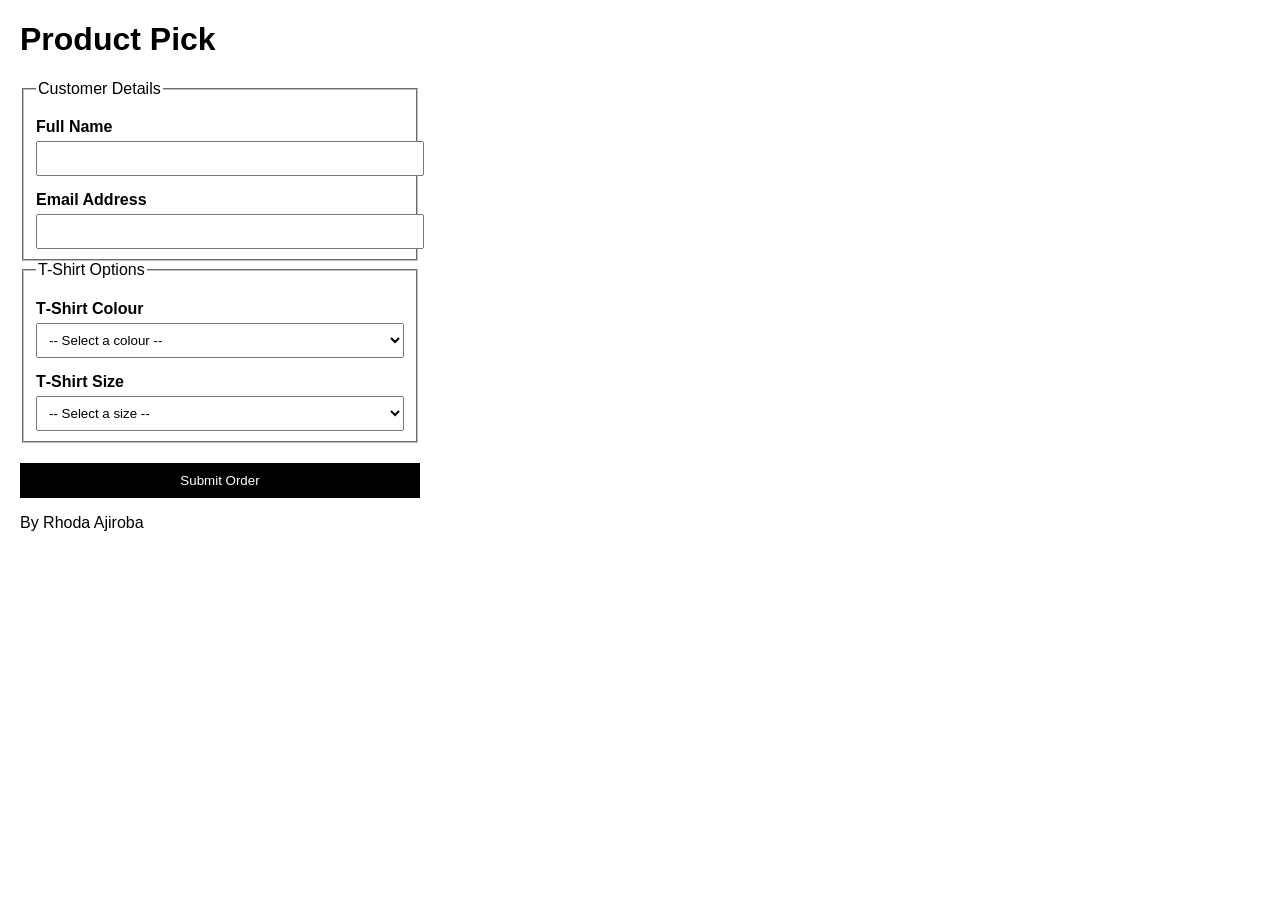
<file: Form-Controls/index.html>
<!doctype html>
<html lang="en">
  <head>
    <meta charset="utf-8" />
    <meta http-equiv="X-UA-Compatible" content="IE=edge" />
    <title>My form exercise</title>
    <meta name="description" content="" />
    <meta name="viewport" content="width=device-width, initial-scale=1" />
    <link rel="stylesheet" href="style.css" />
  </head>
  <body>
    <header>
      <h1>Product Pick</h1>
    </header>
    <main>
      <form>
        <!-- REQUIREMENTS:
  1. Collect customer's name (minimum 2 non‑space characters)
  2. Collect customer's email (must be a valid email format)
  3. Provide exactly 3 colour options
  4. Provide exactly 6 size options
  5. All fields must be required
  6. No JavaScript allowed
-->
        <fieldset>
          <legend>Customer Details</legend>

          <label for="name">Full Name</label>
          <input
            type="text"
            id="name"
            name="name"
            required
            pattern=".*\S.*\S.*"
          />

          <label for="email">Email Address</label>
          <input type="email" id="email" name="email" required />
        </fieldset>

        <fieldset>
          <legend>T-Shirt Options</legend>
          <label for="colour">T‑Shirt Colour</label>
          <select id="colour" name="colour" required>
            <option value="">-- Select a colour --</option>
            <option value="red">Red</option>
            <option value="black">Black</option>
            <option value="white">White</option>
          </select>

          <label for="size">T‑Shirt Size</label>
          <select id="size" name="size" required>
            <option value="">-- Select a size --</option>
            <option value="xs">XS</option>
            <option value="s">S</option>
            <option value="m">M</option>
            <option value="l">L</option>
            <option value="xl">XL</option>
            <option value="xxl">XXL</option>
          </select>
        </fieldset>

        <button type="submit">Submit Order</button>
      </form>
    </main>
    <footer>
      <!-- change to your name-->
      <p>By Rhoda Ajiroba</p>
    </footer>
  </body>
</html>
</file>
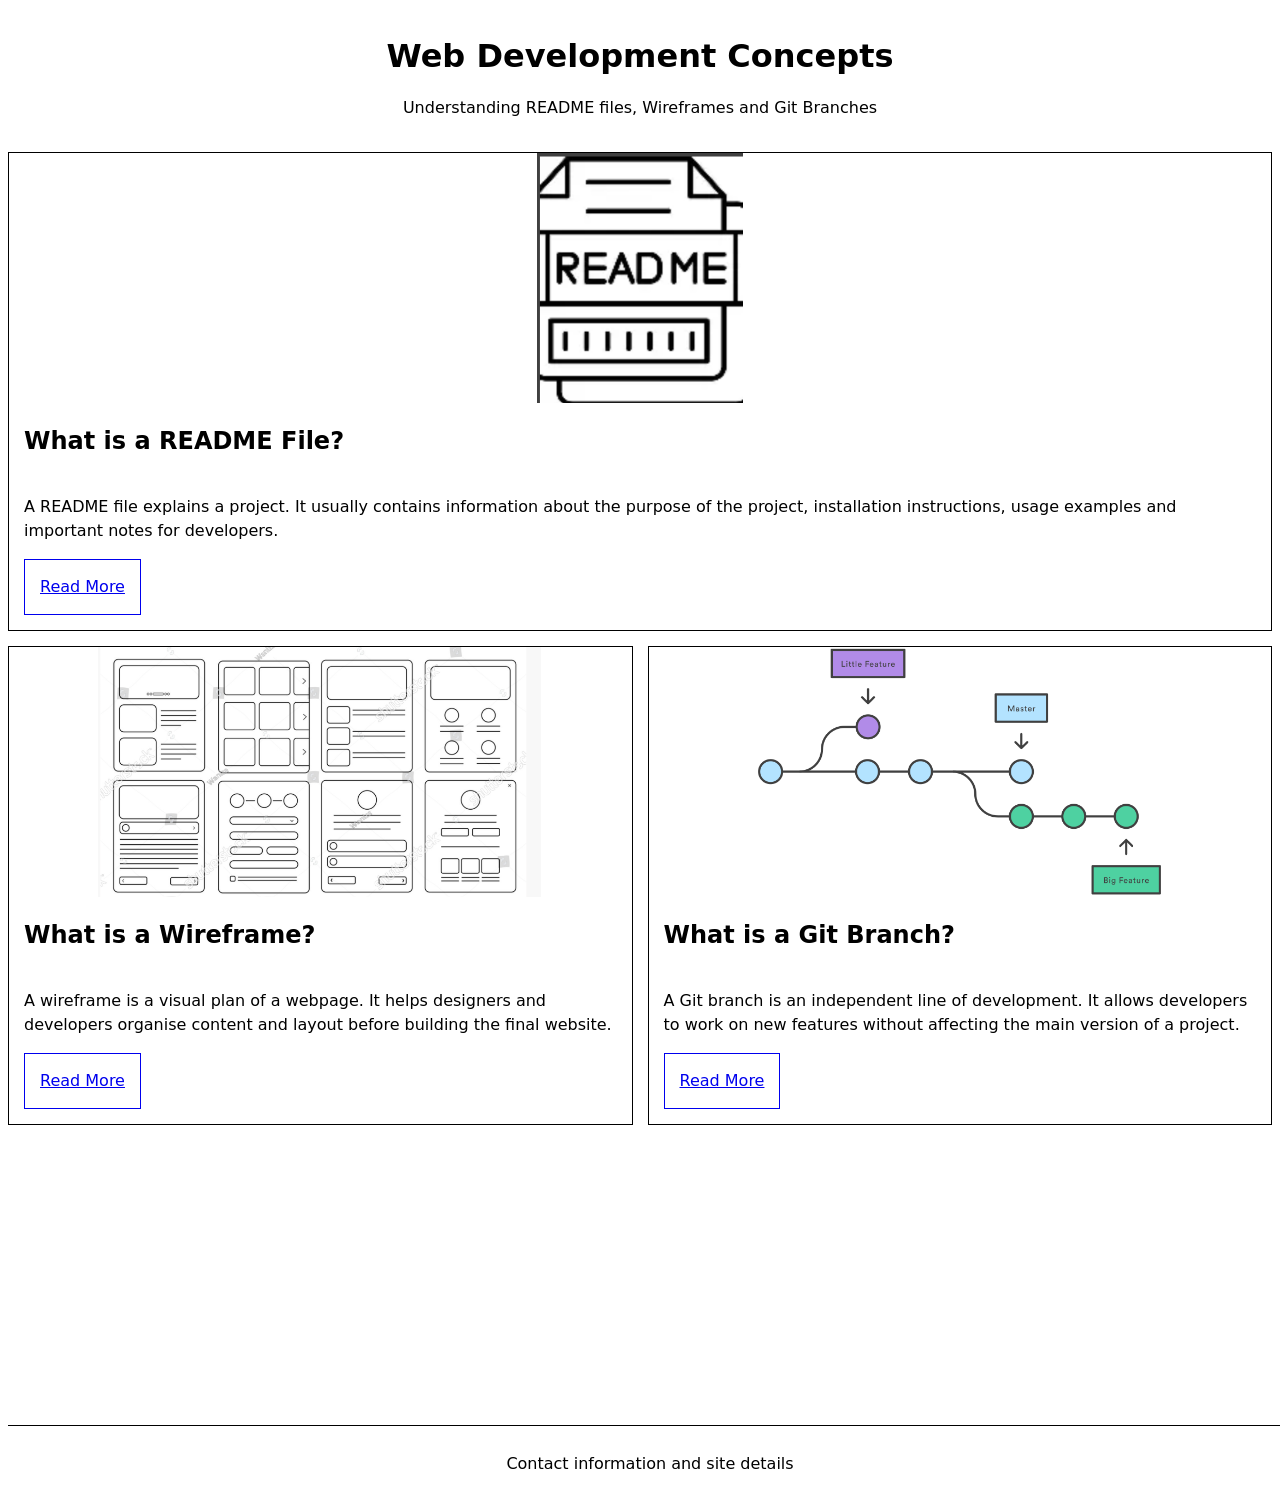
<file: Wireframe/index.html>
<!DOCTYPE html>
<html lang="en">

<head>
  <meta charset="UTF-8" />
  <meta name="viewport" content="width=device-width, initial-scale=1.0" />
  <title>Wireframe</title>
  <link rel="stylesheet" href="style.css" />
</head>

<body>
  <header>
    <h1>Web Development Concepts</h1>
    <p>Understanding README files, Wireframes and Git Branches</p>
  </header>

  <main>
    <article>
      <img src="images/readme.png" alt="README documentation example" />


      <h2>What is a README File?</h2>

      <p>
        A README file explains a project. It usually contains information
        about the purpose of the project, installation instructions,
        usage examples and important notes for developers.
      </p>

      <a
        href="https://docs.github.com/en/repositories/managing-your-repositorys-settings-and-features/customizing-your-repository/about-readmes">
        Read More
      </a>

    </article>

    <article>
      <img src="images/wireframe-topic.png" alt="Website wireframe layout sketch" />

      <h2>What is a Wireframe?</h2>

      <p>
        A wireframe is a visual plan of a webpage. It helps designers
        and developers organise content and layout before building
        the final website.
      </p>

      <a href="https://www.interaction-design.org/literature/topics/wireframing">
        Read More
      </a>

    </article>

    <article>
      <img src="images/branch.png" alt="Git branching workflow diagram" />

      <h2>What is a Git Branch?</h2>

      <p>
        A Git branch is an independent line of development.
        It allows developers to work on new features without
        affecting the main version of a project.
      </p>

      <a href="https://git-scm.com/book/en/v2/Git-Branching-Branches-in-a-Nutshell">
        Read More
      </a>

    </article>
  </main>

  <footer>
    <p>Contact information and site details</p>
  </footer>

</body>

</html>
</file>
<file: Form-Controls/style.css>
body {
  font-family: Arial, sans-serif;
  margin: 20px;
  padding: 0;
}

form {
  max-width: 400px;
}

label {
  display: block;
  margin-top: 15px;
  font-weight: bold;
}

input,
select {
  width: 100%;
  padding: 8px;
  margin-top: 5px;
}

button {
  margin-top: 20px;
  padding: 10px;
  width: 100%;
  background-color: black;
  color: white;
  border: none;
  cursor: pointer;
}
</file>
<file: Wireframe/style.css>
/* Here are some starter styles
You can edit these or replace them entirely 
It's showing you a common way to organise CSS 
And includes solutions to common problems 
As well as useful links to learn more */

/* ====== Design Palette ======
 This is our "design palette".
 It sets out the colours, fonts, styles etc to be used in this design 
 At work, a designer will give these to you based on the corporate brand, but while you are learning
 You can design it yourself if you like
 Inspect the starter design with Devtools
 Click on the colour swatches to see what is happening
 I've put some useful CSS you won't have learned yet
 For you to explore and play with if you are interested
 https://web.dev/articles/min-max-clamp
 https://scrimba.com/learn-css-variables-c026
====== Design Palette ====== */
:root {
  --paper: oklch(7 0 0);
  --ink: color-mix(in oklab, var(--color) 5%, black);
  --font: 100%/1.5 system-ui;
  --space: clamp(6px, 6px + 2vw, 15px);
  --line: 1px solid;
  --container: 1280px;
}

/* ====== Base Elements ======
 General rules for basic HTML elements in any context */
body {
  background: var(--paper);
  color: var(--ink);
  font: var(--font);
}

a {
  padding: var(--space);
  border: var(--line);
  max-width: fit-content;
}

img,
svg {
  width: 100%;
  object-fit: cover;
}

/* ====== Site Layout ====== 
Setting the overall rules for page regions
https://www.w3.org/WAI/tutorials/page-structure/regions/
*/
main {
  max-width: var(--container);
  margin: 0 auto 120px auto;
}

footer {
  text-align: center;
}

/* ====== Articles Grid Layout ====
Setting the rules for how articles are placed in the main element.
Inspect this in Devtools and click the "grid" button in the Elements view
Play with the options that come up.
https://developer.chrome.com/docs/devtools/css/grid
https://gridbyexample.com/learn/
*/
main {
  display: grid;
  grid-template-columns: 1fr 1fr;
  gap: var(--space);

  >*:first-child {
    grid-column: span 2;
  }
}

/* ====== Article Layout ====== 
Setting the rules for how elements are placed in the article. 
Now laying out just the INSIDE of the repeated card/article design.
Keeping things orderly and separate is the key to good, simple CSS.
*/
article {
  border: var(--line);
  padding-bottom: var(--space);
  text-align: left;
  display: grid;
  grid-template-columns: var(--space) 1fr var(--space);

  >* {
    grid-column: 2/3;
  }

  >img {
    grid-column: span 3;
  }
}

header {
  text-align: center;
  margin: 2rem 0;
}

header h1 {
  margin-bottom: 0.5rem;
}

footer {
  width: 100%;
  background-color: white;
  border-top: 1px solid black;
  padding: 10px;
}

article img {
  width: 100%;
  height: 250px;
  object-fit: contain;
}

main {
  padding-bottom: 180px;
}
</file>
